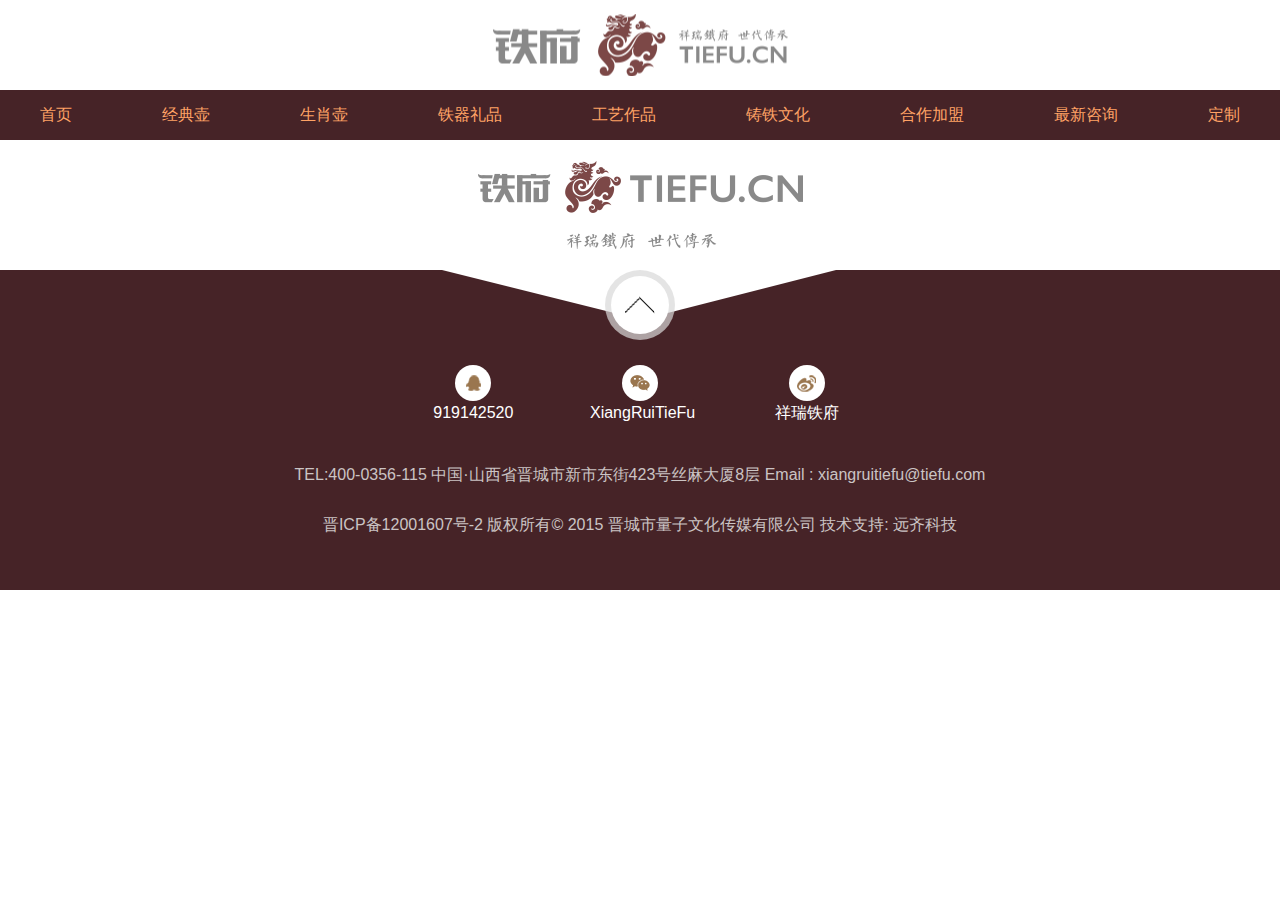
<file: index.html>
<!DOCTYPE html>
<html lang="en">
<head>
    <meta charset="UTF-8">
    <title>Title</title>
    <link rel="stylesheet" href="css/index.css">
</head>
<body>
<!--头部logo-->
<header>
    <div class="top-logo">
        <a href="index.html" class="top-center">
        </a>
    </div>
</header>
<!--导航-->
<div class="nav">
    <ul>
    <li><a href="">首页</a></li>
    <li><a href="">经典壶</a></li>
    <li><a href="">生肖壶</a></li>
    <li><a href="">铁器礼品</a></li>
    <li><a href="">工艺作品</a></li>
    <li><a href="">铸铁文化</a></li>
    <li><a href="">合作加盟</a></li>
    <li><a href="">最新咨询</a></li>
    <li><a href="">定制</a></li>
    </ul>
</div>
<div class="footer">
<div class="f-login">
    <a href="#"></a>
</div>
    <div class="f-information">
        <div class="f-circle">
            <div class="b-circle">
                <div class="s-circle">
                    <span></span>
                </div>
            </div>
        </div>
        <div class="icons">
        <ul>
            <li>
                <a href="" class="f-icon">
                    <div class="f-con f-con1"></div>
                    <div class="f-title">919142520</div>
                </a>
            </li>
            <li>
                <a href="" class="f-icon">
                    <div class="f-con  f-con2"></div>
                    <div class="f-title">XiangRuiTieFu</div>
                </a>
            </li>
            <li>
                <a href="" class="f-icon">
                    <div class="f-con  f-con3"></div>
                    <div class="f-title">祥瑞铁府</div>
                </a>
            </li>
        </ul>
    </div>
        <div class="f-Tel">
            <p>TEL:400-0356-115    中国·山西省晋城市新市东街423号丝麻大厦8层    Email : xiangruitiefu@tiefu.com</p>
            <p>晋ICP备12001607号-2 版权所有© 2015 晋城市量子文化传媒有限公司 技术支持: 远齐科技</p>
        </div>
    </div>
</div>
</body>

</html>
</file>
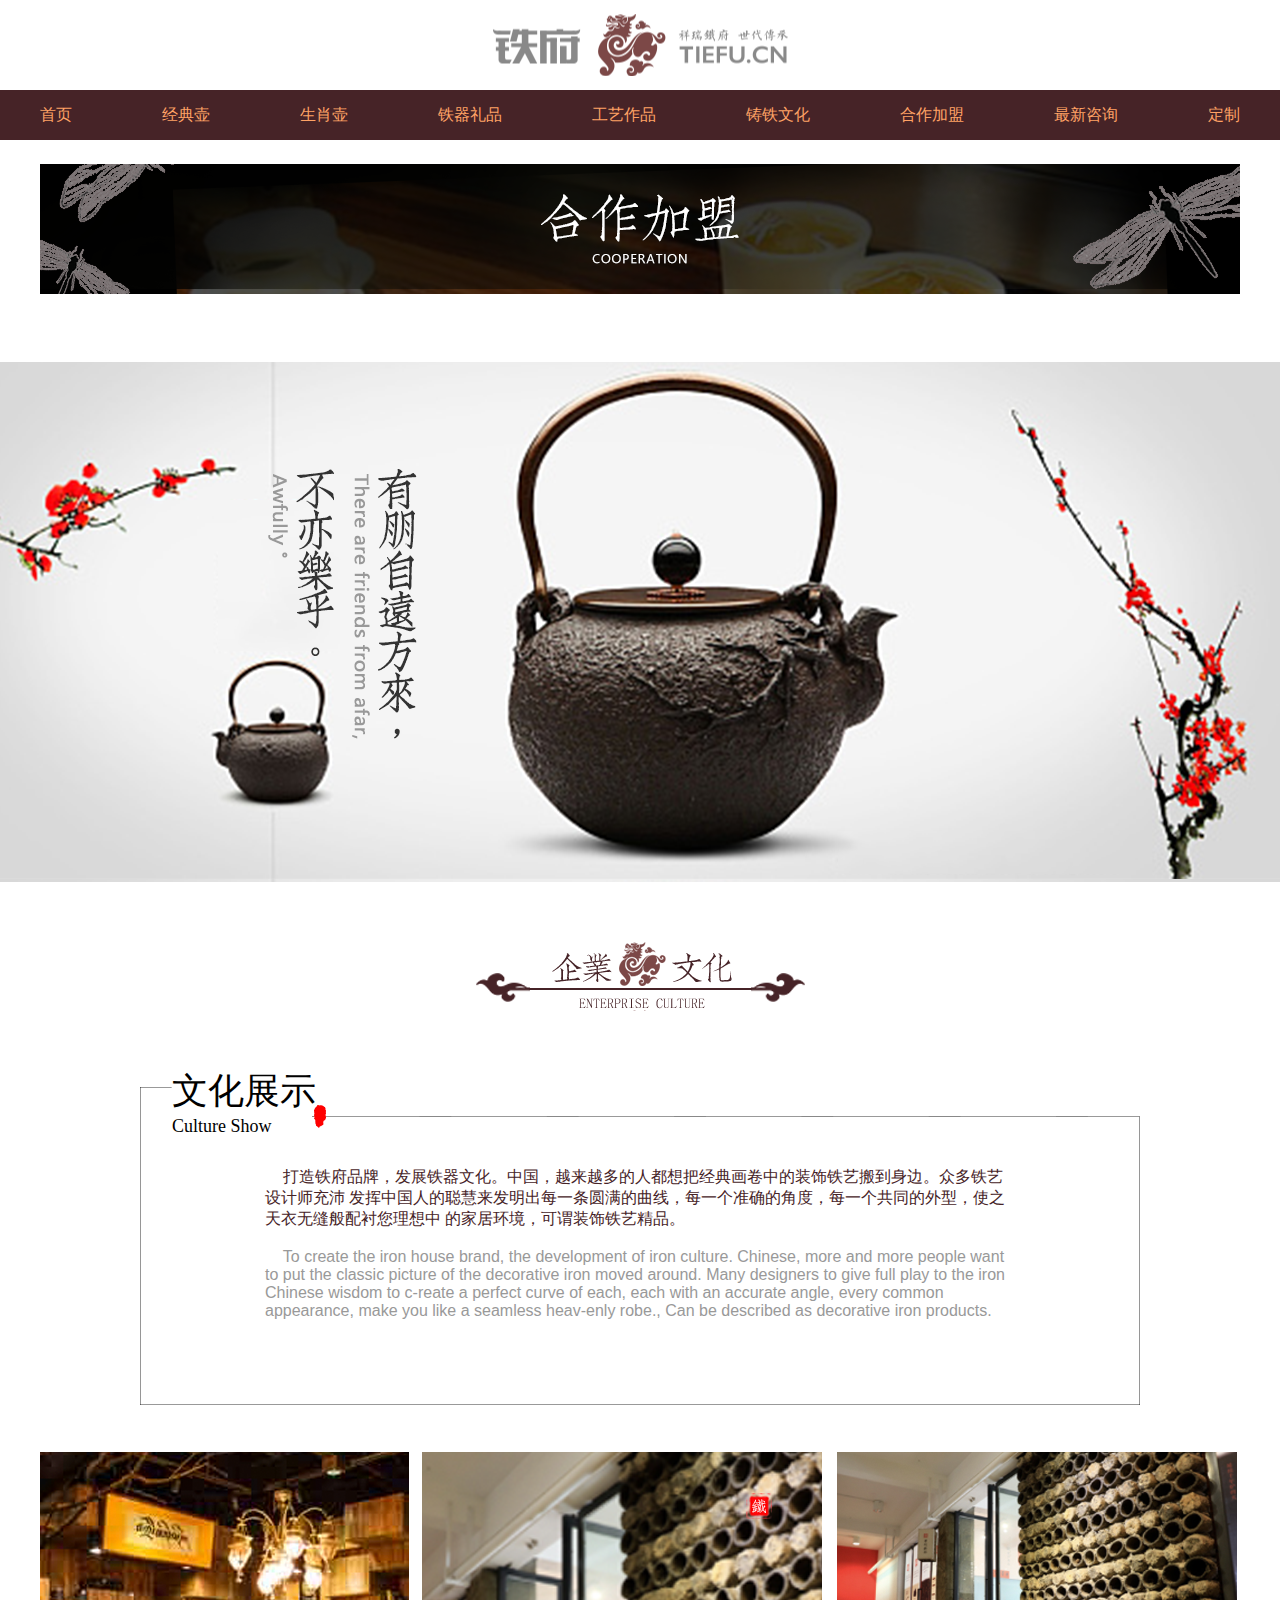
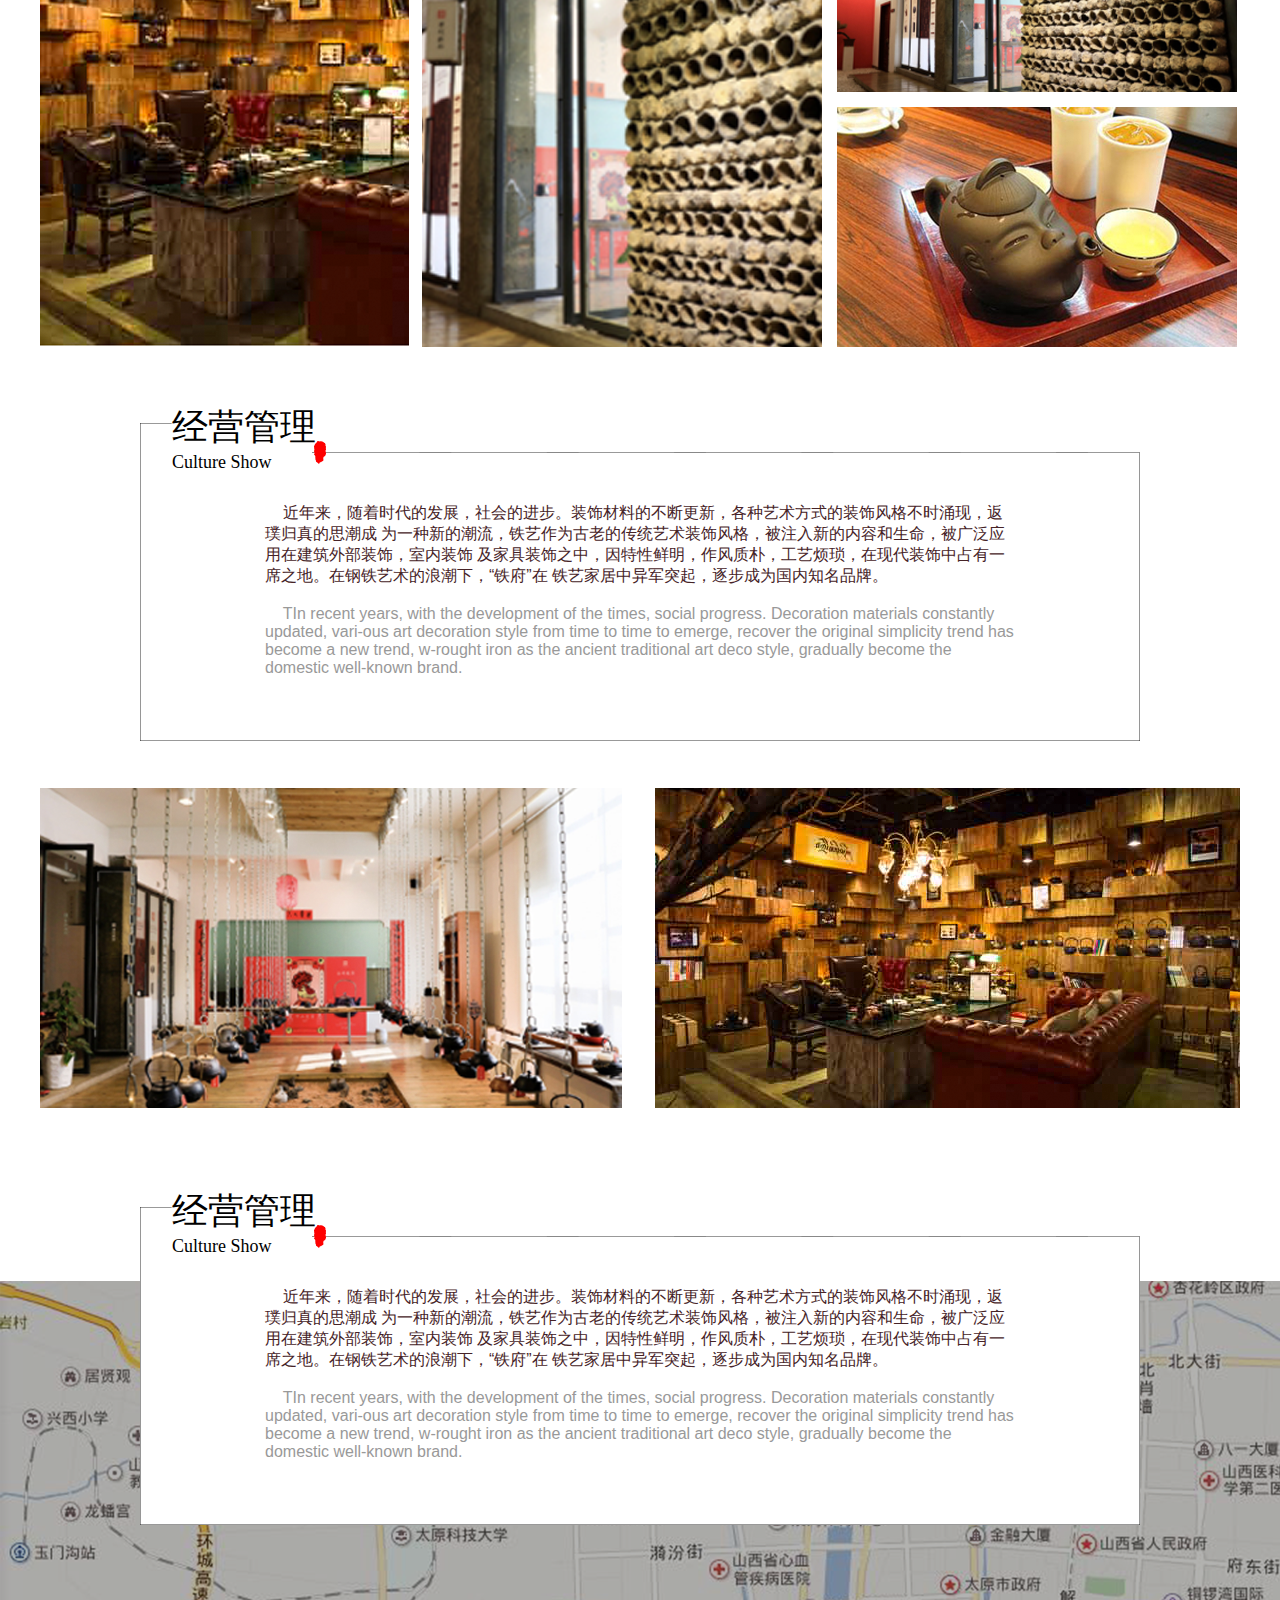
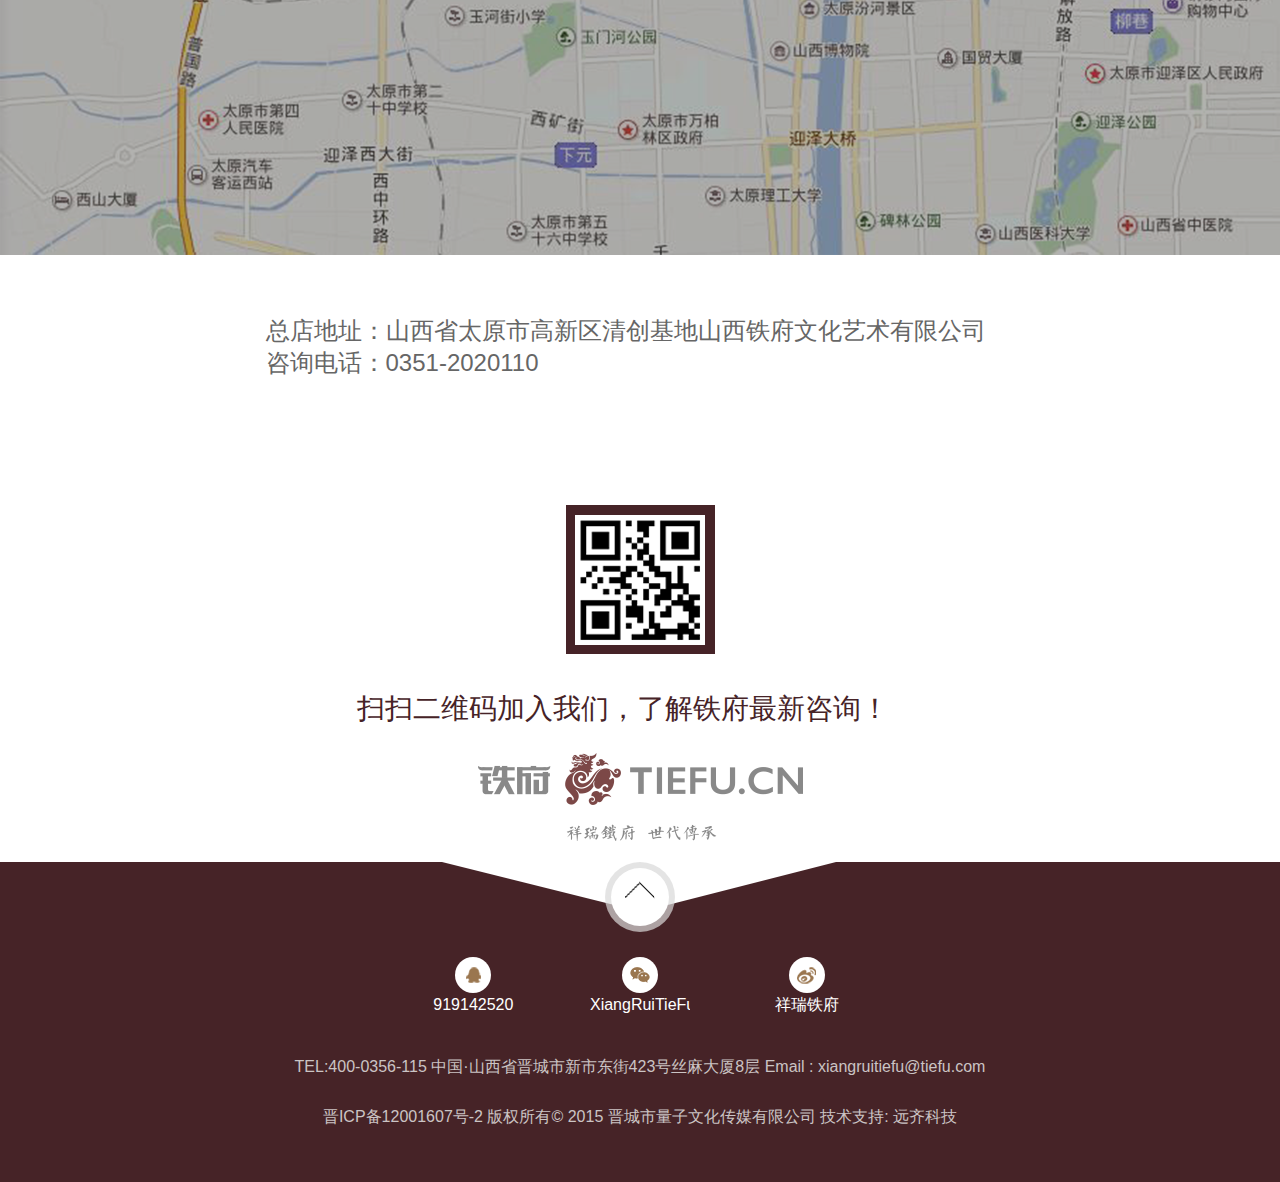
<file: ljh-contentadd.html>
<!DOCTYPE html>
<html lang="en">
<head>
    <meta charset="UTF-8">
    <title>Title</title>
    <link rel="stylesheet" href="css/index.css">
    <link rel="stylesheet" href="css/ljh-contentadd.css">
</head>
<body>
<!--头部logo-->
<header>
    <div class="top-logo">
        <a href="index.html" class="top-center">
        </a>
    </div>
</header>
<!--导航-->
<div class="nav">
    <ul>
        <li><a href="">首页</a></li>
        <li><a href="">经典壶</a></li>
        <li><a href="">生肖壶</a></li>
        <li><a href="">铁器礼品</a></li>
        <li><a href="">工艺作品</a></li>
        <li><a href="">铸铁文化</a></li>
        <li><a href="">合作加盟</a></li>
        <li><a href="">最新咨询</a></li>
        <li><a href="">定制</a></li>
    </ul>
</div>
<div class="personal">
    <a href="">
        <img src="images/ljh-add_03.png" alt="">
    </a>
</div>
<div class="daohang"></div>
<div class="banner">
    <a href="">
    </a>
</div>
<div class="dingzhidaohang"></div>
<div class="showkuang">
   <div class="title">
    <div>文化展示</div>
       <div style="font-size: 18px">Culture Show</div>
   </div>
    <span class="content1">
      &nbsp;&nbsp;&nbsp;&nbsp;打造铁府品牌，发展铁器文化。中国，越来越多的人都想把经典画卷中的装饰铁艺搬到身边。众多铁艺设计师充沛
发挥中国人的聪慧来发明出每一条圆满的曲线，每一个准确的角度，每一个共同的外型，使之天衣无缝般配衬您理想中
的家居环境，可谓装饰铁艺精品。
     </span>
  <br>
    <br>

    <span class="content2">
         &nbsp;&nbsp;&nbsp;&nbsp;To create the iron house brand, the development of iron culture. Chinese, more and more people want  to put the classic
picture of the decorative iron moved around. Many designers to give full play to the iron Chinese wisdom to c-reate a
perfect curve of each, each with an accurate angle, every common appearance, make you like a seamless heav-enly robe.,
Can be described as decorative iron products.
    </span>
</div>
<div class="tupiankuang1">
  <div class="tupian1">
      <img src="images/ljh-addtu_17.png" alt="">
  </div>
    <div class="tupian2">
        <img src="images/ljh-addtu_19.png" alt="">
    </div>
    <div class="tupian3">
        <img src="images/ljh-addtu_21.png" alt="">
    </div>
    <div class="tupian4">
        <img src="images/ljh-addtu_24.png" alt="">
    </div>
</div>
<div class="showkuang">
    <div class="title">
        <div>经营管理</div>
        <div style="font-size: 18px">Culture Show</div>
    </div>
    <span class="content1">
      &nbsp;&nbsp;&nbsp;&nbsp;近年来，随着时代的发展，社会的进步。装饰材料的不断更新，各种艺术方式的装饰风格不时涌现，返璞归真的思潮成 为一种新的潮流，铁艺作为古老的传统艺术装饰风格，被注入新的内容和生命，被广泛应用在建筑外部装饰，室内装饰 及家具装饰之中，因特性鲜明，作风质朴，工艺烦琐，在现代装饰中占有一席之地。在钢铁艺术的浪潮下，“铁府”在 铁艺家居中异军突起，逐步成为国内知名品牌。
     </span>
    <br>
    <br>

    <span class="content2">
         &nbsp;&nbsp;&nbsp;&nbsp;TIn recent years, with the development of the times, social progress. Decoration materials constantly updated, vari-ous art decoration style from time to time to emerge, recover the original simplicity trend has become a new trend, w-rought iron as the ancient traditional art deco style, gradually become the domestic well-known brand.
    </span>
</div>
<div class="tupiankuang2">
    <div class="tupian5">
        <img src="images/ljh-addtu_30.png" alt="">
    </div>
    <div class="tupian6">
        <img src="images/ljh-addtu_32.png" alt="">
    </div>
</div>
<div class="map">
    <div class="showkuang shoukuang1">
        <img src="images/ljh-addtu_13.png" alt="">
        <div class="title">
            <div>经营管理</div>
            <div style="font-size: 18px">Culture Show</div>
        </div>
    <span class="content1">
      &nbsp;&nbsp;&nbsp;&nbsp;近年来，随着时代的发展，社会的进步。装饰材料的不断更新，各种艺术方式的装饰风格不时涌现，返璞归真的思潮成 为一种新的潮流，铁艺作为古老的传统艺术装饰风格，被注入新的内容和生命，被广泛应用在建筑外部装饰，室内装饰 及家具装饰之中，因特性鲜明，作风质朴，工艺烦琐，在现代装饰中占有一席之地。在钢铁艺术的浪潮下，“铁府”在 铁艺家居中异军突起，逐步成为国内知名品牌。
     </span>
        <br>
        <br>

    <span class="content2">
         &nbsp;&nbsp;&nbsp;&nbsp;TIn recent years, with the development of the times, social progress. Decoration materials constantly updated, vari-ous art decoration style from time to time to emerge, recover the original simplicity trend has become a new trend, w-rought iron as the ancient traditional art deco style, gradually become the domestic well-known brand.
    </span>
    </div>
</div>
<div class="address">
    总店地址：山西省太原市高新区清创基地山西铁府文化艺术有限公司
    <br>
    咨询电话：0351-2020110
</div>
<div class="erweima">
    <img src="images/ljh-erweima_38.png" alt="">
</div>
<div class="erweima1">
    扫扫二维码加入我们，了解铁府最新咨询！
</div>

<div class="f-login">
    <a href="#"></a>
</div>
<div class="f-information">
    <div class="f-circle">
        <div class="b-circle">
            <div class="s-circle">
                <span></span>
            </div>
        </div>
    </div>
    <div class="icons">
        <ul>
            <li>
                <a href="" class="f-icon">
                    <div class="f-con f-con1"></div>
                    <div class="f-title">919142520</div>
                </a>
            </li>
            <li>
                <a href="" class="f-icon">
                    <div class="f-con  f-con2"></div>
                    <div class="f-title">XiangRuiTieFu</div>
                </a>
            </li>
            <li>
                <a href="" class="f-icon">
                    <div class="f-con  f-con3"></div>
                    <div class="f-title">祥瑞铁府</div>
                </a>
            </li>
        </ul>
    </div>
    <div class="f-Tel">
        <p>TEL:400-0356-115    中国·山西省晋城市新市东街423号丝麻大厦8层    Email : xiangruitiefu@tiefu.com</p>
        <p>晋ICP备12001607号-2 版权所有© 2015 晋城市量子文化传媒有限公司 技术支持: 远齐科技</p>
    </div>
</div>
</div>
</body>

<script>
    var circle=document.querySelector(".s-circle")
    circle.onmouseover=function () {
        circle.style.background="rgb(167,236,162)"

    }
    circle.onmouseout=function () {
        circle.style.background="#fff"
    }
    circle.onclick=function () {
        var  obj=document.body.scrollTop==0?document.documentElement:document.body;
        animate(obj,{scrollTop:0},500)
    }
    var speed=0;
    var flag=true
    var jiantou=document.querySelector(".s-circle span")
    setInterval(function () {
        if(flag){
            speed--;
        }
        if(speed==-20){
            speed++
            flag=false;
        }
        if(!flag){
            speed++;
        }
        if(speed==0){
            speed--
            flag=true;
        }
        jiantou.style.marginTop=speed+"px";
    },50)
</script>
</html>
</file>
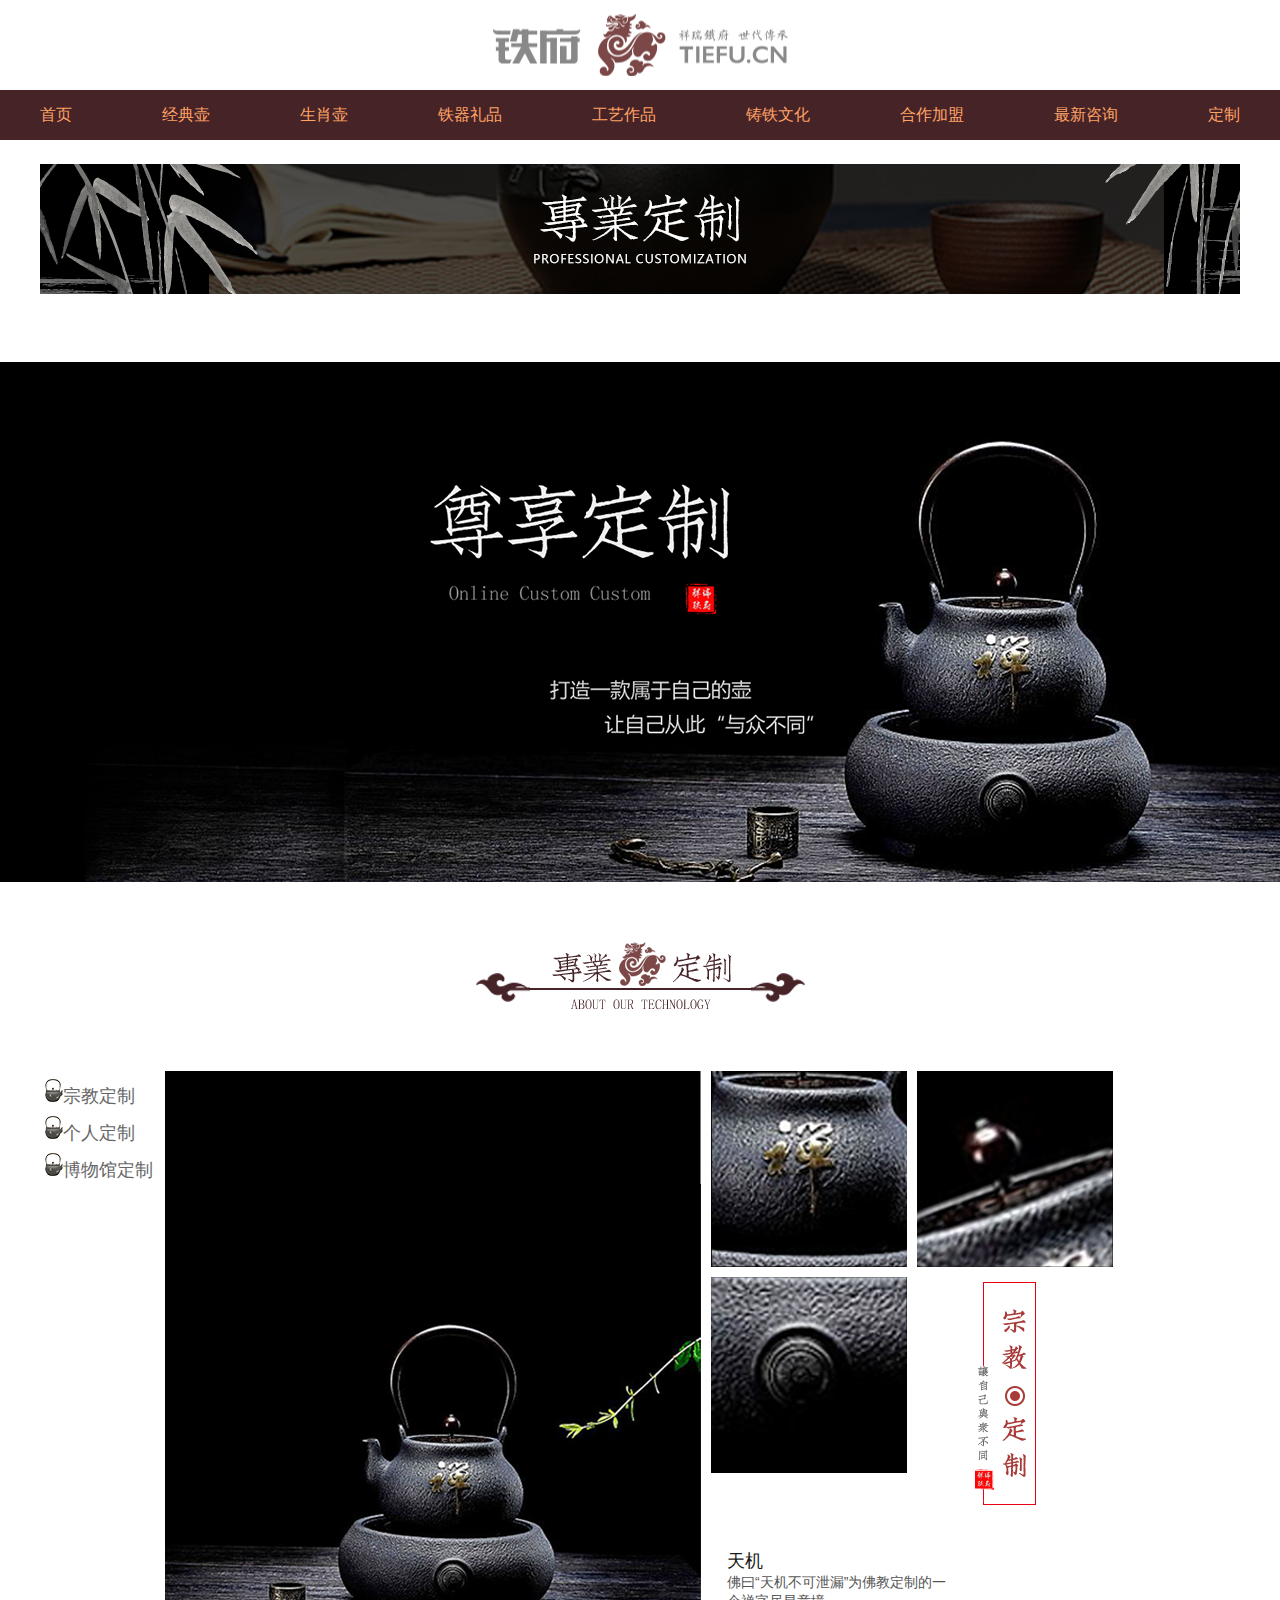
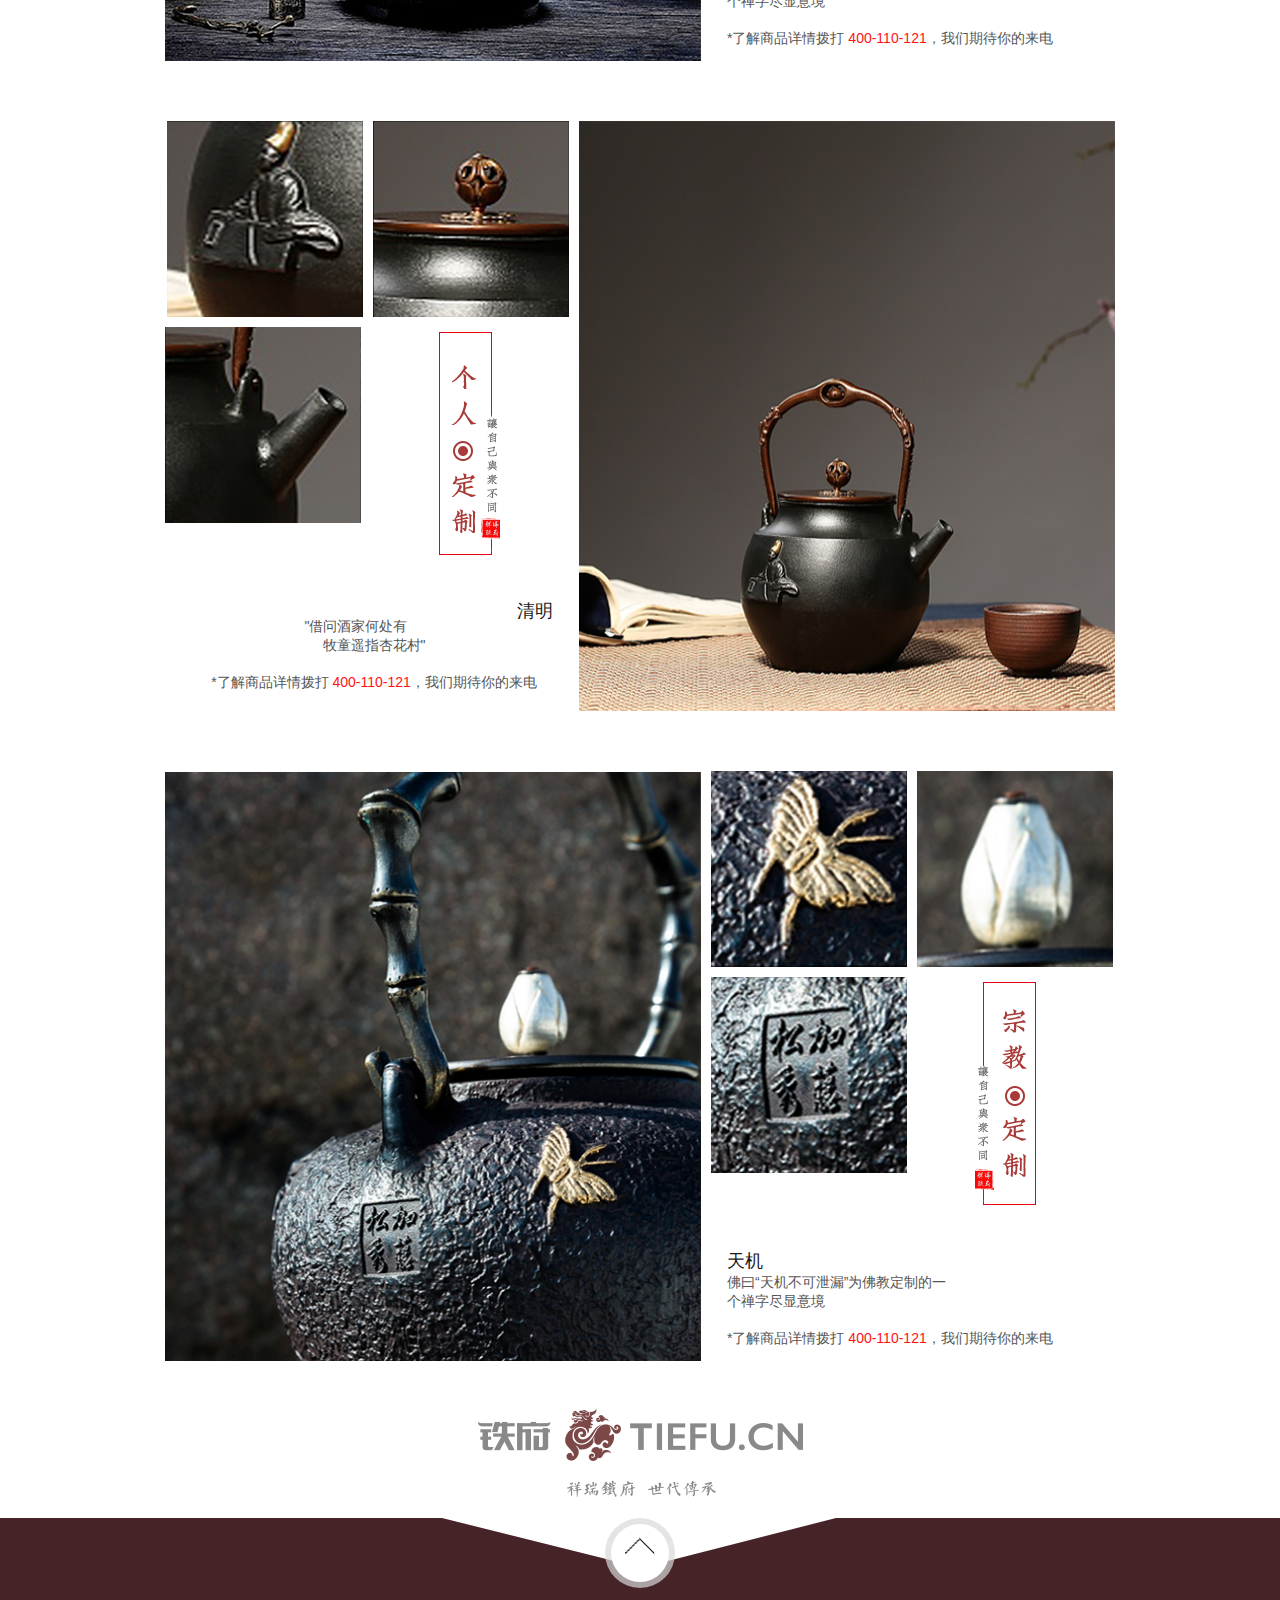
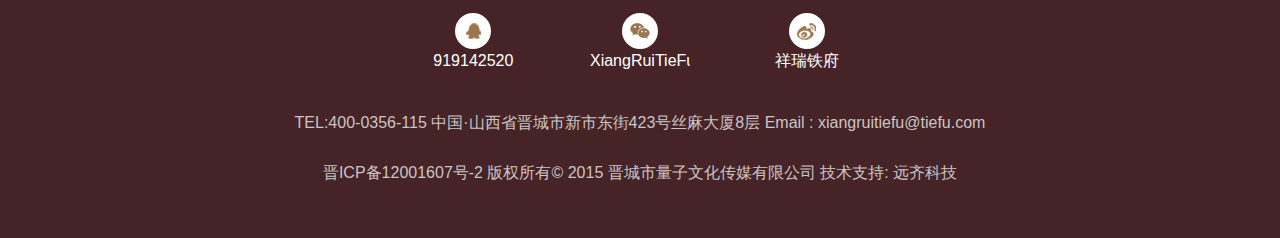
<file: ljh-contentdone.html>
<!DOCTYPE html>
<html lang="en">
<head>
    <meta charset="UTF-8">
    <title>Title</title>
    <link rel="stylesheet" href="css/index.css">
    <link rel="stylesheet" href="css/ljh-contentdone.css">
</head>
<script src="js/animate.js"></script>
<body>
<!--头部logo-->
<header>
    <div class="top-logo">
        <a href="index.html" class="top-center">
        </a>
    </div>
</header>
<!--导航-->
<div class="nav">
    <ul>
        <li><a href="">首页</a></li>
        <li><a href="">经典壶</a></li>
        <li><a href="">生肖壶</a></li>
        <li><a href="">铁器礼品</a></li>
        <li><a href="">工艺作品</a></li>
        <li><a href="">铸铁文化</a></li>
        <li><a href="">合作加盟</a></li>
        <li><a href="">最新咨询</a></li>
        <li><a href="">定制</a></li>
    </ul>
</div>
<div class="personal">
    <a href="">
        <img src="images/ljh-dingbu_03.png" alt="">
    </a>
</div>
<div class="daohang"></div>
<div class="banner">
    <a href="">
    </a>
</div>
<div class="dingzhidaohang"></div>
<!--第一部分-->
<div class="contentkuang">
    <div class="tiaozhuan">
        <div><img src="images/chahu_16.png" alt=""><span>宗教定制</span></div>
        <div><img src="images/chahu_16.png" alt=""><span>个人定制</span></div>
        <div><img src="images/chahu_16.png" alt=""><span>博物馆定制</span></div>
    </div>
    <div class="contentzuo">
        <a href="">
            <img src="images/ljh-zongjiao_13.png" alt="">
        </a>
    </div>
    <div class="contentxiao">
        <a href="">
            <img src="images/ljh-zongjiaoxiao_07.png" alt="">
        </a>
    </div>
    <div class="contentxiao">
        <a href="">
            <img src="images/ljh-zongjiaoxiao_09.png" alt="">
        </a>
    </div>
    <div class="contentxiao" style="margin-top: 10px">
        <a href="">
            <img src="images/ljh-zongjiaoxiao_13.png" alt="">
        </a>
    </div>
    <div class="contentshu">
        <a href="">
            <img src="images/ljh-dingzhitu_15.png" alt="">
        </a>
    </div>
    <div class="contentneirong">
     <p>
         <span class="wenzi1">天机</span>
         <br>
         <span class="wenzi2">
             佛曰“天机不可泄漏”为佛教定制的一
             <br>
个禅字尽显意境
         </span>
         <br>
         <br>
         <span class="wenzi2">*了解商品详情拨打 <span class="wenzi3">400-110-121</span>，我们期待你的来电</span>
     </p>
    </div>
</div>
<!--第二部分-->
<div class="contentkuang">
    <div class="contentzuo float">
        <a href="">
            <img src="images/ljh-dingzhitu_24.png" alt="">
        </a>
    </div>
    <div class="contentxiao float float1">
        <a href="">
            <img src="images/ljh-dingzhitu_22.png" alt="">
        </a>
    </div>
    <div class="contentxiao float float1">
        <a href="">
            <img src="images/ljh-dingzhitu_20.png" alt="">
        </a>
    </div>
    <div class="contentxiao  float1" style="margin-top: 10px;margin-left: 0">
        <a href="">
            <img src="images/ljh-dingzhitu_28.png" alt="">
        </a>
    </div>
    <div class="contentshu  float3">
        <a href="">
            <img src="images/ljh-dingzhitu_30.png" alt="">
        </a>
    </div>
    <div class="contentneirong float float2" style="text-align:center">
        <p>
            <span class="wenzi1" style="display: block;float: right">清明</span>
            <br>
         <span class="wenzi2" >
         "借问酒家何处有
             <br>
              牧童遥指杏花村"
         </span>
            <br>
            <br>
            <span class="wenzi2">*了解商品详情拨打 <span class="wenzi3">400-110-121</span>，我们期待你的来电</span>
        </p>
    </div>
</div>
<!--第三部分-->
<div class="contentkuang">
    <div class="contentzuo">
        <a href="">
            <img src="images/ljh-dingzhitu_36.png" alt="">
        </a>
    </div>
    <div class="contentxiao">
        <a href="">
            <img src="images/ljh-contenttu_38.png" alt="">
        </a>
    </div>
    <div class="contentxiao">
        <a href="">
            <img src="images/ljh-dingzhitu_41.png" alt="">
        </a>
    </div>
    <div class="contentxiao" style="margin-top: 10px">
        <a href="">
            <img src="images/ljh-contenttu_49.png" alt="">
        </a>
    </div>
    <div class="contentshu">
        <a href="">
            <img src="images/ljh-dingzhitu_15.png" alt="">
        </a>
    </div>
    <div class="contentneirong">
        <p>
            <span class="wenzi1">天机</span>
            <br>
         <span class="wenzi2">
             佛曰“天机不可泄漏”为佛教定制的一
             <br>
个禅字尽显意境
         </span>
            <br>
            <br>
            <span class="wenzi2">*了解商品详情拨打 <span class="wenzi3">400-110-121</span>，我们期待你的来电</span>
        </p>
    </div>
</div>
<div class="footer">
    <div class="f-login">
        <a href="#"></a>
    </div>
    <div class="f-information">
        <div class="f-circle">
            <div class="b-circle">
                <div class="s-circle">
                    <span></span>
                </div>
            </div>
        </div>
        <div class="icons">
            <ul>
                <li>
                    <a href="" class="f-icon">
                        <div class="f-con f-con1"></div>
                        <div class="f-title">919142520</div>
                    </a>
                </li>
                <li>
                    <a href="" class="f-icon">
                        <div class="f-con  f-con2"></div>
                        <div class="f-title">XiangRuiTieFu</div>
                    </a>
                </li>
                <li>
                    <a href="" class="f-icon">
                        <div class="f-con  f-con3"></div>
                        <div class="f-title">祥瑞铁府</div>
                    </a>
                </li>
            </ul>
        </div>
        <div class="f-Tel">
            <p>TEL:400-0356-115    中国·山西省晋城市新市东街423号丝麻大厦8层    Email : xiangruitiefu@tiefu.com</p>
            <p>晋ICP备12001607号-2 版权所有© 2015 晋城市量子文化传媒有限公司 技术支持: 远齐科技</p>
        </div>
    </div>
</div>
</body>
<script>
    var circle=document.querySelector(".s-circle")
    circle.onmouseover=function () {
        circle.style.background="rgb(167,236,162)"

    }
    circle.onmouseout=function () {
        circle.style.background="#fff"
    }
    circle.onclick=function () {
        var  obj=document.body.scrollTop==0?document.documentElement:document.body;
        animate(obj,{scrollTop:0},500)
    }
    var speed=0;
    var flag=true
    var jiantou=document.querySelector(".s-circle span")
    setInterval(function () {
        if(flag){
            speed--;
        }
        if(speed==-20){
            speed++
            flag=false;
        }
        if(!flag){
            speed++;
        }
        if(speed==0){
            speed--
            flag=true;
        }
        jiantou.style.marginTop=speed+"px";
    },50)
    var contentzuo=document.querySelectorAll(".contentzuo")
    var daimg=document.querySelectorAll(".contentzuo a img")
    var contentxiao=document.querySelectorAll(".contentxiao")
    var xiaoimg=document.querySelectorAll(".contentxiao a img")
    for(let i=0;i<contentxiao.length;i++){
        contentxiao[i].onmouseover=function () {
            xiaoimg[i].style.width=210+"px"
            xiaoimg[i].style.height=210+"px"
        }
        contentxiao[i].onmouseout=function () {
            xiaoimg[i].style.width=196+"px"
            xiaoimg[i].style.height=196+"px"
        }
    }
    for(let i=0;i<contentzuo.length;i++){
        contentzuo[i].onmouseover=function () {
            daimg[i].style.width=566+"px"
            daimg[i].style.height=620+"px"
        }
        contentzuo[i].onmouseout=function () {
            daimg[i].style.width=536+"px"
            daimg[i].style.height=590+"px"
        }
    }
    var contentkuang=document.querySelectorAll(".contentkuang")
    var wenzi=document.querySelectorAll(".tiaozhuan div span ")
    for(let i=0;i<wenzi.length;i++){
        wenzi[i].onclick=function () {
            var  obj=document.body.scrollTop==0?document.documentElement:document.body;
            animate(obj,{scrollTop:contentkuang[i].offsetTop},500)
        }
    }
</script>
</html>
</file>
<file: css/index.css>
img,body, button, dd, dl, dt, fieldset, form, h1, h2, h3, h4, h5, h6, hr, input, legend, li, ol, p, pre, td, textarea, th, ul {
    margin: 0;
    padding: 0;
     list-style: none;
}
 body,html{
     font-family: 苹方, "Microsoft Yahei", 黑体, 宋体, sans-serif;
     min-width:1200px;
     height:100%;

 }
 *{
     box-sizing: border-box;
 }
 a{
     text-decoration:none;
 }
.top-logo{
    width:100%;height:90px;
    text-align:center;
    display: flex;
    justify-content: center;
    align-items: center;
}
.top-center{
   display:block;
    width:295px;height:62px;
    background:url(../images/LOGO.png) no-repeat center center;
}
.nav{
    width:100%;height:50px;
    display: flex;
    justify-content:center;
    align-items: center;
    background:#462327;
}
.nav ul{
    width:1200px;
    display: flex;
    margin:0 20px;
    justify-content:space-between;
    align-items: center;
}
 .nav ul li:hover{
     list-style:disc;
     color:#ffa265;
 }
.nav ul li a{
    font-size:16px;
    color:#ffa265;
}
 .nav ul li a:hover{
     color:#ffd7bc;
 }
 .footer{
     width:100%;
     display: flex;
     flex-wrap:wrap;
 }
 .f-login{
     width:100%;height:130px;
     display: flex;
     justify-content: center;
     align-items: center;
 }
 .f-login a{
     display: block;
     width:325px;height:88px;
     background:url(../images/LOGO2.png)no-repeat center center;
 }
 .f-information{
     width:100%;height:320px;
     background:url(../images/foot01.png)no-repeat center center;
 }
 .f-circle{
     width:100%;
     display: flex;
     justify-content:center;
 }
 .f-circle .b-circle{
     display: flex;
     width:70px;height:70px;
     border-radius:50%;
     background-color:rgba(216,216,216,0.7);
     justify-content: center;
     align-items: center;
 }
 .s-circle{
     cursor: pointer;transition: all 0.5s;
 }
 .f-circle .b-circle .s-circle{
     display: flex;
     width:58px;height:58px;
     border-radius:50%;
     background:#fff;
     justify-content: center;
     align-items: center;
 }
 .f-circle .b-circle .s-circle span{
     display: block;
     width:38px;height:20px;
     background:url(../images/toTop.png) no-repeat center center;

 }
 .icons{
     width:100%;height:110px;
     display: flex;
     justify-content:center;
 }
 .icons ul{
     width:500px;height:100%;
     display: flex;
     justify-content:space-around;
     align-items: center;
 }
 .icons ul li .f-icon{
     display:flex;
     width:100px;height:60px;
     justify-content: center;
     flex-wrap: wrap;
     color:#fff;
 }
 .icons ul li .f-icon .f-con{
     width:36px;height:36px;
     border-radius:50%;
 }
 .icons ul li .f-icon .f-con1{
     background:#fff url(../images/QQ.png)no-repeat center center;
 }
 .icons ul li .f-icon .f-con2{
     background:#fff url(../images/wechat.png)no-repeat center center;
 }
 .icons ul li .f-icon .f-con3{
     background:#fff url(../images/weibo.png)no-repeat center center;
 }
 .icons ul li .f-icon .f-title{
     width:100%;
     text-align: center;
 }
 .f-Tel{
     width:100%;
     height:100px;
     display: flex;
     align-items: center;
     flex-wrap: wrap;
     justify-content: center;
 }
 .f-Tel p{
     width:100%;
     text-align: center;
     color: #CBC4C4;
     font-size: 16px;
 }
</file>
<file: css/ljh-contentadd.css>
a{overflow: hidden}
.personal{
    width: 1200px;
    height: 130px;
    margin: 0 auto;
    margin-top: 24px;
}
.personal img{
    width: 1200px;
    height: 130px;
}
.daohang{
    width: 1200px;
    height: 20px;
    margin: 0 auto;
    margin-top: 48px;
}
.banner{width: 100%;height: 520px;background: url("../images/ljh-add_06.png")-280px 0}

.dingzhidaohang{width: 329px;height:69px;margin: 0 auto;margin-top: 60px;background: url("../images/ljh-add_09.png")}
.showkuang{width: 1000px;height: 318px;margin: 0 auto;margin-top: 76px;background: url("../images/ljh-addtu_13.png");position: relative;padding-top: 80px;padding-left: 125px;padding-right: 125px}
.title{width: 148px;height: 60px;position: absolute;left: 32px;top:-20px;color: #000;font-family: "文悦古体仿宋 (非商业用途)";font-size:36px }
.content1{font-size: 16px;color: #462327}
.content2{font-size: 16px;color: #999}
.tupiankuang1{width: 1200px;height: 495px;margin: 0 auto;margin-top: 47px}
.tupian1{width: 369px;height: 495px;float: left;margin-right: 13px}
.tupian2{width: 400px;height: 495px;float: left;margin-right: 15px}
.tupian3{width: 400px;height: 240px;float: left}
.tupian4{width: 400px;height: 240px;float: left;margin-top: 15px}
.tupiankuang2{width: 1200px;height: 320px;margin: 0 auto;margin-top: 47px}
.tupian5{width: 583px;height: 320px;float: left;margin-right: 32px}
.tupian6{width: 583px;height: 320px;float: left}
.map{
    width:100%;height: 574px;background: url("../images/ljh-ditu_35.png");position: relative;margin: 0 auto;margin-top: 173px;
}
.shoukuang1{position: absolute;left: 50%;margin-left:-500px;top:-150px;background: #fff;}
.shoukuang1 img{display: block;position: absolute;top: 0;left: 0}
.address{width: 749px;height: 100px;margin: 0 auto;margin-top: 60px;font-size: 24px;color:#666; }
.erweima{width: 149px;height: 149px;margin: 0 auto;margin-top: 90px}
.erweima1{width: 567px;height: 42px;margin: 0 auto;margin-top: 36px;color: #462327;font-size: 28px}
</file>
<file: css/ljh-contentdone.css>
a{overflow: hidden}
.personal{
    width: 1200px;
    height: 130px;
    margin: 0 auto;
    margin-top: 24px;
}
.personal img{
    width: 1200px;
    height: 130px;
}
.daohang{
    width: 1200px;
    height: 20px;
    margin: 0 auto;
    margin-top: 48px;
}
.banner{width: 100%;height: 520px;background: url("../images/ljh-dingzhibanner05.png")-280px 0}
.tiaozhuan{width: 134px;height: 92px;position: absolute;top: 0;left:-120px;font-family: "文悦古体仿宋 (非商业用途)";font-size: 18px;color: #666}
.tiaozhuan div{margin-top: 8px}
.tiaozhuan div:hover{color:#a83a38 }
.tiaozhuan div span{cursor: pointer}
.dingzhidaohang{width: 329px;height:69px;margin: 0 auto;margin-top: 60px;background: url("../images/ljh-dingzhibanner_03.png")}
.contentkuang{width: 950px;height:590px;margin: 0 auto;position: relative;margin-top: 60px}
.contentzuo{width: 536px;height: 590px;float: left;overflow: hidden}
.contentzuo img{width: 536px;height: 590px;transition: all 0.5s}
.contentxiao{width: 196px;height: 196px;margin-left: 10px;background: #000;float: left;overflow: hidden;transition: all 0.5s}
.contentxiao img{width:196px;height:196px;transition: all 0.5s}
.contentshu{width: 60px;height: 223px;float: left;margin-top: 15px;margin-left: 68px}
.contentneirong{width: 358px;height: 139px;float: left;margin-left: 26px;margin-top:44px}
.wenzi1{font-size: 18px;color: #1b1b1b}
.wenzi2{font-size: 14px;color: #555}
.wenzi3{color: #ff1212}
.float{float: right;margin-left: 0}
.float1{margin-right: 10px}
.float2{margin-right: 26px}
.float3{margin-right: 68px}
</file>
